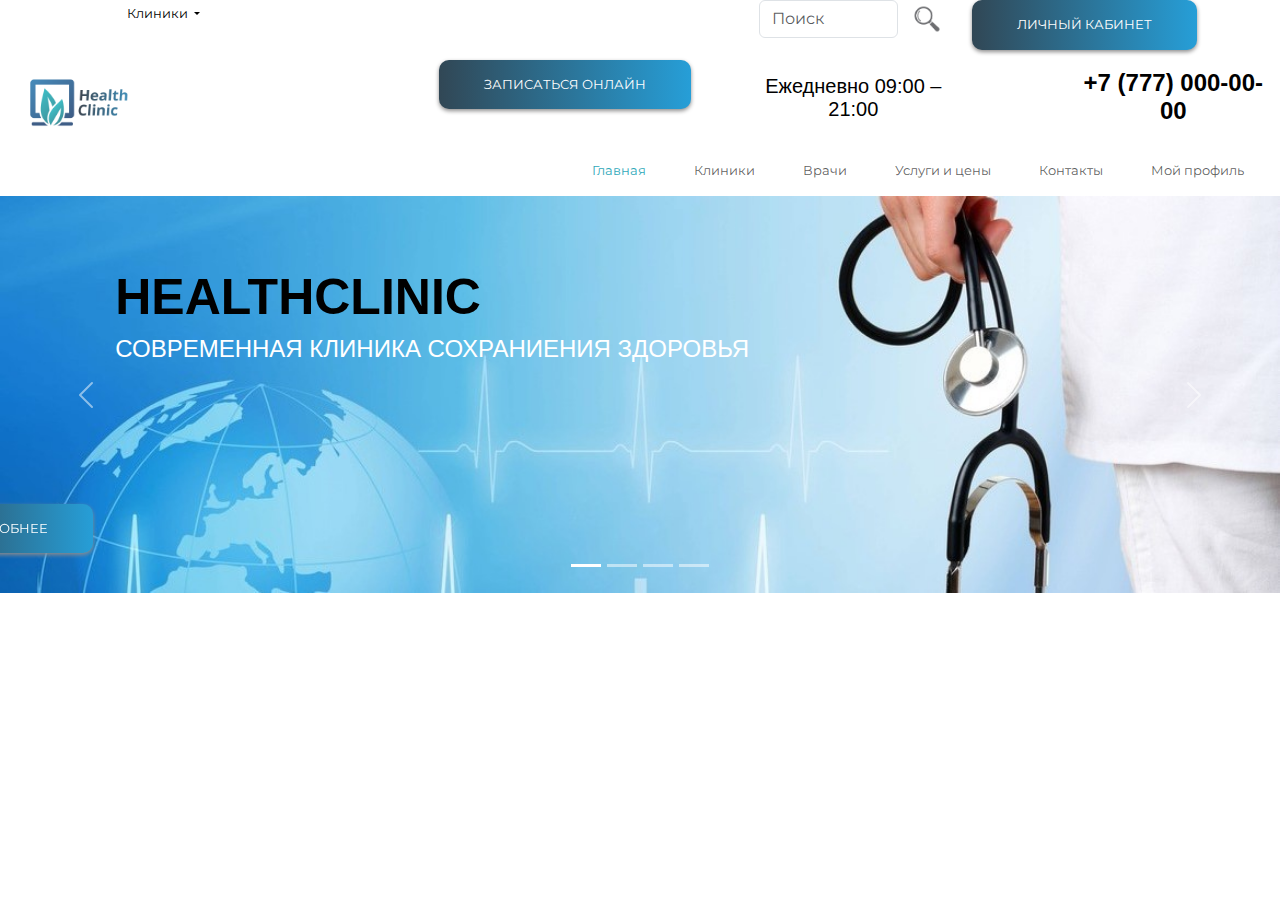
<file: index.html>
<!DOCTYPE html>
<html lang="en">

<head>
  <meta charset="UTF-8">
  <meta name="viewport" content="width=device-width, initial-scale=1.0">

  <link href="https://cdn.jsdelivr.net/npm/bootstrap@5.3.3/dist/css/bootstrap.min.css" rel="stylesheet"
    integrity="sha384-QWTKZyjpPEjISv5WaRU9OFeRpok6YctnYmDr5pNlyT2bRjXh0JMhjY6hW+ALEwIH" crossorigin="anonymous">
  <link rel="stylesheet" href="proj_clinic/source/styles/proj_css.css">
  <title>Document</title>
</head>

<body>
  <header>
    <!-- Верхний контейнер с выпадающим меню и кнопкой - личный кабинет -->
    <div class="container-fluid conteiner-top">
      <div class="row">
        <div class="col-lg-1"></div>
        <div class="col-lg-1">
          <button class="btn btn-secondary btn-sm dropdown-toggle" type="button" data-bs-toggle="dropdown"
            data-bs-auto-close="inside" aria-expanded="false">
            Клиники
            <ul class="dropdown-menu" aria-labelledby="dropdownMenuLink">
              <li><a class="dropdown-item" href="#">Клиника на Уинской 68</a></li>
              <li><a class="dropdown-item" href="#">Клиника на Ленина 10</a></li>
              <li>
                <hr class="dropdown-divider">
              </li>
              <li><a class="dropdown-item" href="#">Детская клиника Малышарик</a></li>
            </ul>
        </div>
        <div class="col-md-5"></div>
        <div class="col-md-2">
          <form class="d-flex" role="search">
            <input class="form-control me-2" type="search" placeholder="Поиск" aria-label="Поиск" margin-top="5px">
            <button class="btn-search" type="button">
              <img class="icon-button" src="proj_clinic\source\files\serchh.png" alt="Поиск" width="30" height="30">
            </button>
          </form>
        </div>
        <div class="col-lg-3">
          <button class="btn-grad" type="button" onClick="location.href='autols.html'">Личный кабинет</button>
        </div>
      </div>
    </div>
    <!-- 2 контейнер с Логотипом, кнопкой онлайн записи, режимом работы, телефоне -->
    <div class="container-fluid conteiner-info">
      <div class="row">
        <div class="col-lg-0"></div>
        <div class="col-lg-2">
          <a class="logo" href="index.html">
            <img src="proj_clinic\source\files\logo.png" href="index.html" alt="Logo" margin-left="100px" width="133"
              height="83" class="d-inline-block align-text-top">
          </a>
        </div>
        <div class="col-lg-2"></div>
        <div class="col-lg-3"><button class="btn-grad" type="button">Записаться онлайн</button> </div>
        <div class="col-lg-2 box-daily"><span class="text-daily">Ежедневно 09:00 – 21:00</span></div>
        <div class="col-lg-1"></div>
        <div class="col-lg-2 box-phon"><span class="text-phon">+7 (777) 000-00-00</span></div>
      </div>
    </div>
    <!-- 3 Navbar -->
    <nav class="navbar navbar-expand-lg bg-white">
      <div class="container-fluid">
        <button class="navbar-toggler" type="button" data-bs-toggle="collapse" data-bs-target="#navbarNav"
          aria-controls="navbarNav" aria-expanded="false" aria-label="Toggle navigation">
          <span class="navbar-toggler-icon"></span>
        </button>
        <div class="collapse navbar-collapse" id="navbarNav">
          <ul class="navbar-nav ms-auto">
            <li class="nav-item">
              <a class="nav-link mx-3 active" aria-current="page" href="index.html">Главная</a>
            </li>
            <li class="nav-item">
              <a class="nav-link mx-3" href="clinic.html">Клиники</a>
            </li>
            <li class="nav-item">
              <a class="nav-link mx-3" href="doctors.html">Врачи</a>
            </li>
            <li class="nav-item">
              <a class="nav-link mx-3" href="uslugas.html">Услуги и цены</a>
            </li>
            <li class="nav-item">
              <a class="nav-link mx-3" href="contact.html">Контакты</a>
            </li>
            <li class="nav-item">
              <a class="nav-link mx-3" href="#">Мой профиль</a>
            </li>
          </ul>
        </div>
      </div>
    </nav>
  </header>
  <!-- Каруселька -->
  <section>
    <div class="conteiner-fluid">
      <div class="row">
        <div class="col-lg-12">
          <div class="row">
            <div id="carouselExampleIndicators" class="carousel slide">
              <div class="carousel-indicators">
                <button type="button" data-bs-target="#carouselExampleIndicators" data-bs-slide-to="0" class="active"
                  aria-current="true" aria-label="Slide 1"></button>
                <button type="button" data-bs-target="#carouselExampleIndicators" data-bs-slide-to="1"
                  aria-label="Slide 2"></button>
                <button type="button" data-bs-target="#carouselExampleIndicators" data-bs-slide-to="2"
                  aria-label="Slide 3"></button>
                <button type="button" data-bs-target="#carouselExampleIndicators" data-bs-slide-to="3"
                  aria-label="Slide 4"></button>
              </div>
              <div class="carousel-inner">
                <div class="carousel-item active">
                  <div class="text-main">
                    <h2 class="maincomplex-info">HealthClinic</h2>
                    <h4>современная клиника сохраниения здоровья</h4>
                  </div>
                  <div class="btn-block">
                    <button class="btn-grad btn-img" type="button">Подробнее</button>
                  </div>
                  <img src="proj_clinic\source\files\main.jpg" class="d-block w-100" alt="...">
                </div>
                <div class="carousel-item">
                  <div class="text-main">
                    <h2 class="complex-info">Счастливая беременность</h2>
                    <h4 class="complex-info">Индивидуальные программы </h4>
                    <h4 class="complex-info">ведения беременности</h4>
                  </div>
                  <div class="btn-block">
                    <button class="btn-grad btn-img" type="button">Подробнее</button>
                  </div>
                  <img src="proj_clinic\source\files\complex-info.jpg" class="d-block w-100" alt="...">
                </div>
                <div class="carousel-item">
                  <div class="text-main">
                    <h2>Здоровый ребенок</h2>
                    <h4>Программы поддержания здоровья</h4>
                    <h4>маленьких пациентов</h4>
                  </div>
                  <div class="btn-block">
                    <button class="btn-grad btn-img" type="button">Подробнее</button>
                  </div>
                  <img src="proj_clinic\source\files\complex-info1.jpg" class="d-block w-100" alt="...">
                </div>
                <div class="carousel-item">
                  <div class="text-main">
                    <h2>Ранняя диагностика заболеваний</h2>
                    <h4>Скрининги</h4>
                    <h4>функциональная и</h4>
                    <h4>лабораторная диагностика</h4>
                  </div>
                  <div class="btn-block">
                    <button class="btn-grad btn-img" type="button">Подробнее</button>
                  </div>
                  <img src="proj_clinic\source\files\lab.jpg" class="d-block w-100" alt="...">
                </div>
              </div>
              <button class="carousel-control-prev" type="button" data-bs-target="#carouselExampleIndicators"
                data-bs-slide="prev">
                <span class="carousel-control-prev-icon" aria-hidden="true"></span>
                <span class="visually-hidden">Previous</span>
              </button>
              <button class="carousel-control-next" type="button" data-bs-target="#carouselExampleIndicators"
                data-bs-slide="next">
                <span class="carousel-control-next-icon" aria-hidden="true"></span>
                <span class="visually-hidden">Next</span>
              </button>
            </div>
          </div>
        </div>
      </div>
    </div>


  </section>

  <footer>


  </footer>



  <script src="https://cdn.jsdelivr.net/npm/bootstrap@5.3.3/dist/js/bootstrap.bundle.min.js"
    integrity="sha384-YvpcrYf0tY3lHB60NNkmXc5s9fDVZLESaAA55NDzOxhy9GkcIdslK1eN7N6jIeHz"
    crossorigin="anonymous"></script>
</body>

</html>
</file>
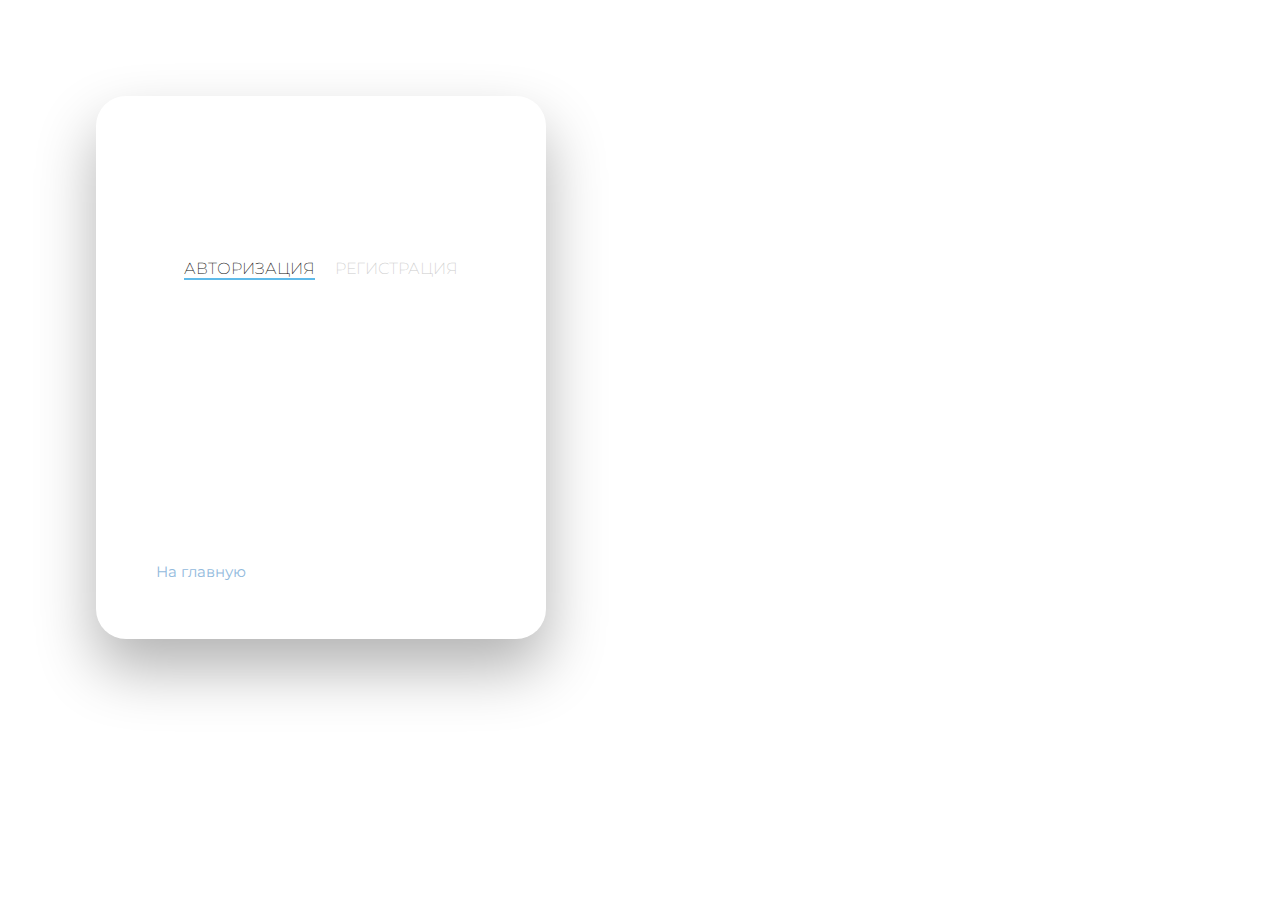
<file: autols.html>
<!DOCTYPE html>
<html lang="en">

<head>
    <meta charset="UTF-8">
    <meta name="viewport" content="width=device-width, initial-scale=1.0">
    <link href="https://cdn.jsdelivr.net/npm/bootstrap@5.3.3/dist/css/bootstrap.min.css" rel="stylesheet"
        integrity="sha384-QWTKZyjpPEjISv5WaRU9OFeRpok6YctnYmDr5pNlyT2bRjXh0JMhjY6hW+ALEwIH" crossorigin="anonymous">
    <link rel="stylesheet" href="proj_clinic/source/styles/autols.css">
    <title>Document</title>
</head>

<body>

    <div class="wrapper fadeInDown">
        <div id="formContent">
            <!-- Icon -->
            <a class="fadeIn first"  href="index.html">
                <img src="proj_clinic\source\files\logo.png"  href="index.html" id="icon" alt="User Icon" />
            </a>

            <!-- Tabs Titles -->
            <h2 class="active" onClick="location.href='autols.html'"> Авторизация </h2>
            <h2 class="inactive underlineHover" onClick="location.href='registration.html'">Регистрация </h2>


            <!-- Login Form -->
            <form>
                <input type="text" id="login" class="fadeIn second" name="login" placeholder="Номер телефона">
                <input type="text" id="password" class="fadeIn third" name="login" placeholder="Пароль">
                <div id="formfogot">
                    <a class="fadeIn fourth" href="#">Забыли пароль?</a>
                </div>
                <input type="submit" class="fadeIn five" value="Войти">
            </form>

            <!-- Remind Passowrd -->
            <div id="formFooter">
                <a class="underlineHover" href="index.html">На главную</a>
            </div>
        </div>

    </div>



    <script src="https://cdn.jsdelivr.net/npm/bootstrap@5.3.3/dist/js/bootstrap.bundle.min.js"
        integrity="sha384-YvpcrYf0tY3lHB60NNkmXc5s9fDVZLESaAA55NDzOxhy9GkcIdslK1eN7N6jIeHz"
        crossorigin="anonymous"></script>
</body>

</html>
</file>
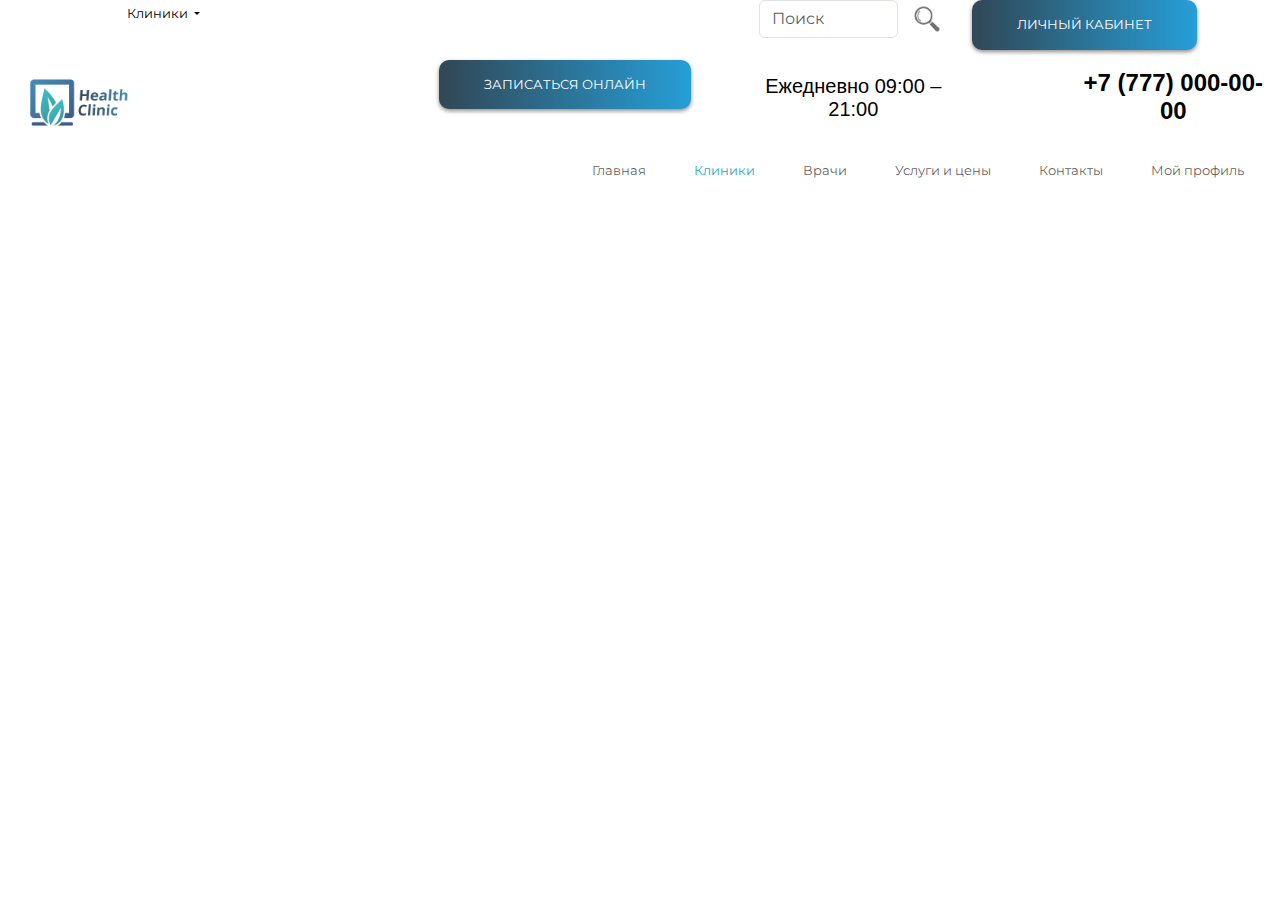
<file: clinic.html>
<!DOCTYPE html>
<html lang="en">

<head>
  <meta charset="UTF-8">
  <meta name="viewport" content="width=device-width, initial-scale=1.0">

  <link href="https://cdn.jsdelivr.net/npm/bootstrap@5.3.3/dist/css/bootstrap.min.css" rel="stylesheet"
    integrity="sha384-QWTKZyjpPEjISv5WaRU9OFeRpok6YctnYmDr5pNlyT2bRjXh0JMhjY6hW+ALEwIH" crossorigin="anonymous">
  <link rel="stylesheet" href="proj_clinic/source/styles/proj_css.css">
  <title>Document</title>
</head>

<body>
  <header>
    <!-- Верхний контейнер с выпадающим меню и кнопкой - личный кабинет -->
    <div class="container-fluid conteiner-top">
      <div class="row">
        <div class="col-lg-1"></div>
        <div class="col-lg-1">
          <button class="btn btn-secondary btn-sm dropdown-toggle" type="button" data-bs-toggle="dropdown"
            data-bs-auto-close="inside" aria-expanded="false">
            Клиники
            <ul class="dropdown-menu" aria-labelledby="dropdownMenuLink">
              <li><a class="dropdown-item" href="#">Клиника на Уинской 68</a></li>
              <li><a class="dropdown-item" href="#">Клиника на Ленина 10</a></li>
              <li>
                <hr class="dropdown-divider">
              </li>
              <li><a class="dropdown-item" href="#">Детская клиника Малышарик</a></li>
            </ul>
        </div>
        <div class="col-md-5"></div>
        <div class="col-md-2">
          <form class="d-flex" role="search">
            <input class="form-control me-2" type="search" placeholder="Поиск" aria-label="Поиск" margin-top="5px">
            <button class="btn-search" type="button">
              <img class="icon-button" src="proj_clinic\source\files\serchh.png" alt="Поиск" width="30" height="30">
            </button>
          </form>
        </div>
        <div class="col-lg-3">
          <button class="btn-grad" type="button" onClick="location.href='autols.html'">Личный кабинет</button>
        </div>
      </div>
    </div>
    <!-- 2 контейнер с Логотипом, кнопкой онлайн записи, режимом работы, телефоне -->
    <div class="container-fluid conteiner-info">
      <div class="row">
        <div class="col-lg-0"></div>
        <div class="col-lg-2">
          <a class="logo" href="index.html">
            <img src="proj_clinic\source\files\logo.png" href="index.html" alt="Logo" margin-left="100px" width="133"
              height="83" class="d-inline-block align-text-top">
          </a>
        </div>
        <div class="col-lg-2"></div>
        <div class="col-lg-3"><button class="btn-grad" type="button">Записаться онлайн</button> </div>
        <div class="col-lg-2 box-daily"><span class="text-daily">Ежедневно 09:00 – 21:00</span></div>
        <div class="col-lg-1"></div>
        <div class="col-lg-2 box-phon"><span class="text-phon">+7 (777) 000-00-00</span></div>
      </div>
    </div>
    <!-- 3 Navbar -->
    <nav class="navbar navbar-expand-lg bg-white">
      <div class="container-fluid">
        <button class="navbar-toggler" type="button" data-bs-toggle="collapse" data-bs-target="#navbarNav"
          aria-controls="navbarNav" aria-expanded="false" aria-label="Toggle navigation">
          <span class="navbar-toggler-icon"></span>
        </button>
        <div class="collapse navbar-collapse" id="navbarNav">
          <ul class="navbar-nav ms-auto">
            <li class="nav-item">
              <a class="nav-link mx-3 " aria-current="page" href="index.html">Главная</a>
            </li>
            <li class="nav-item">
              <a class="nav-link mx-3 active" href="clinic.html">Клиники</a>
            </li>
            <li class="nav-item">
              <a class="nav-link mx-3" href="doctors.html">Врачи</a>
            </li>
            <li class="nav-item">
              <a class="nav-link mx-3" href="uslugas.html">Услуги и цены</a>
            </li>
            <li class="nav-item">
              <a class="nav-link mx-3" href="contact.html">Контакты</a>
            </li>
            <li class="nav-item">
              <a class="nav-link mx-3" href="#">Мой профиль</a>
            </li>
          </ul>
        </div>
      </div>
    </nav>
  </header>
 
  <section>
    <div class="conteiner-fluid">    
    </div>


  </section>

  <footer>


  </footer>



  <script src="https://cdn.jsdelivr.net/npm/bootstrap@5.3.3/dist/js/bootstrap.bundle.min.js"
    integrity="sha384-YvpcrYf0tY3lHB60NNkmXc5s9fDVZLESaAA55NDzOxhy9GkcIdslK1eN7N6jIeHz"
    crossorigin="anonymous"></script>
</body>

</html>
</file>
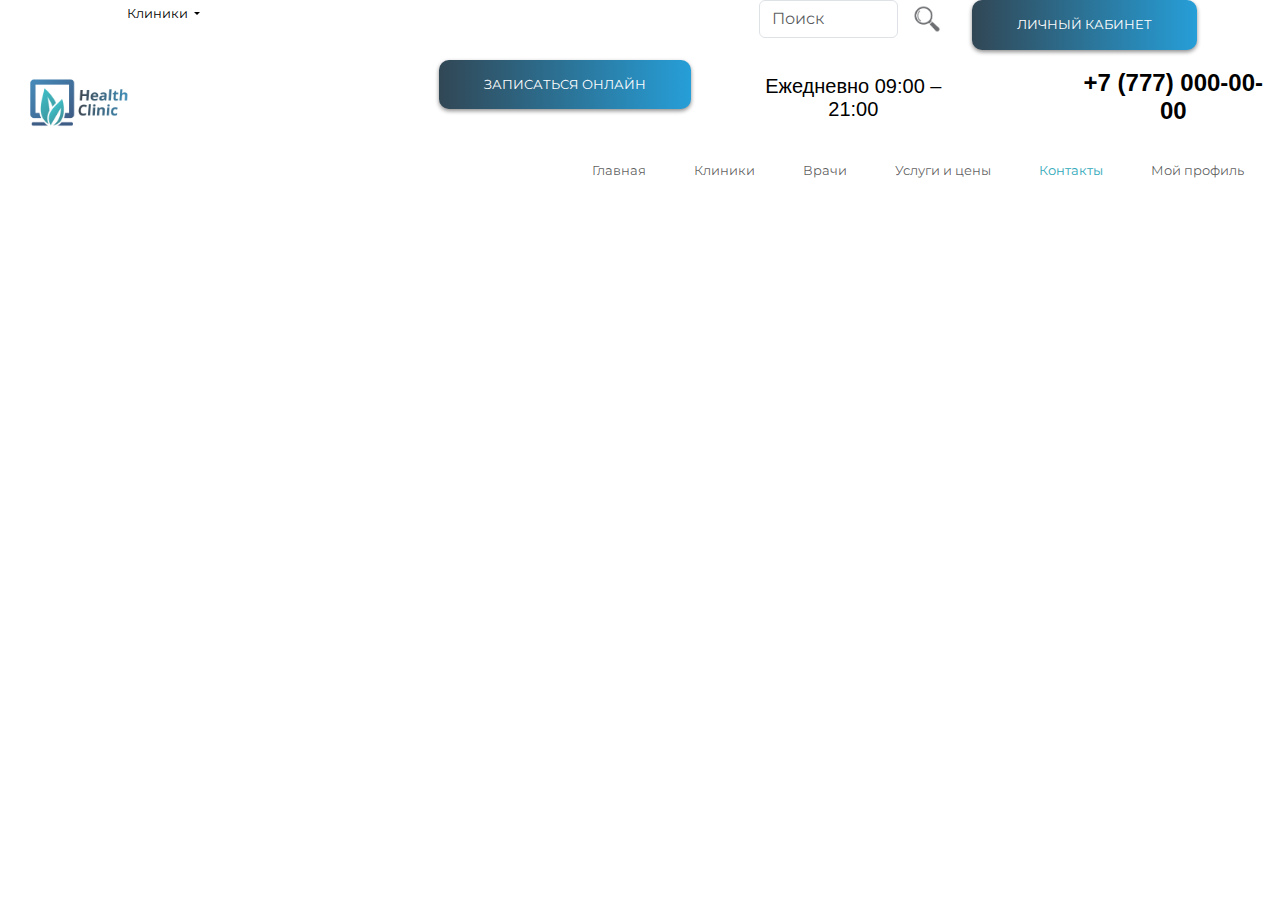
<file: contact.html>
<!DOCTYPE html>
<html lang="en">

<head>
  <meta charset="UTF-8">
  <meta name="viewport" content="width=device-width, initial-scale=1.0">

  <link href="https://cdn.jsdelivr.net/npm/bootstrap@5.3.3/dist/css/bootstrap.min.css" rel="stylesheet"
    integrity="sha384-QWTKZyjpPEjISv5WaRU9OFeRpok6YctnYmDr5pNlyT2bRjXh0JMhjY6hW+ALEwIH" crossorigin="anonymous">
  <link rel="stylesheet" href="proj_clinic/source/styles/proj_css.css">
  <title>Document</title>
</head>

<body>
  <header>
    <!-- Верхний контейнер с выпадающим меню и кнопкой - личный кабинет -->
    <div class="container-fluid conteiner-top">
      <div class="row">
        <div class="col-lg-1"></div>
        <div class="col-lg-1">
          <button class="btn btn-secondary btn-sm dropdown-toggle" type="button" data-bs-toggle="dropdown"
            data-bs-auto-close="inside" aria-expanded="false">
            Клиники
            <ul class="dropdown-menu" aria-labelledby="dropdownMenuLink">
              <li><a class="dropdown-item" href="#">Клиника на Уинской 68</a></li>
              <li><a class="dropdown-item" href="#">Клиника на Ленина 10</a></li>
              <li>
                <hr class="dropdown-divider">
              </li>
              <li><a class="dropdown-item" href="#">Детская клиника Малышарик</a></li>
            </ul>
        </div>
        <div class="col-md-5"></div>
        <div class="col-md-2">
          <form class="d-flex" role="search">
            <input class="form-control me-2" type="search" placeholder="Поиск" aria-label="Поиск" margin-top="5px">
            <button class="btn-search" type="button">
              <img class="icon-button" src="proj_clinic\source\files\serchh.png" alt="Поиск" width="30" height="30">
            </button>
          </form>
        </div>
        <div class="col-lg-3">
          <button class="btn-grad" type="button" onClick="location.href='autols.html'">Личный кабинет</button>
        </div>
      </div>
    </div>
    <!-- 2 контейнер с Логотипом, кнопкой онлайн записи, режимом работы, телефоне -->
    <div class="container-fluid conteiner-info">
      <div class="row">
        <div class="col-lg-0"></div>
        <div class="col-lg-2">
          <a class="logo" href="index.html">
            <img src="proj_clinic\source\files\logo.png" href="index.html" alt="Logo" margin-left="100px" width="133"
              height="83" class="d-inline-block align-text-top">
          </a>
        </div>
        <div class="col-lg-2"></div>
        <div class="col-lg-3"><button class="btn-grad" type="button">Записаться онлайн</button> </div>
        <div class="col-lg-2 box-daily"><span class="text-daily">Ежедневно 09:00 – 21:00</span></div>
        <div class="col-lg-1"></div>
        <div class="col-lg-2 box-phon"><span class="text-phon">+7 (777) 000-00-00</span></div>
      </div>
    </div>
    <!-- 3 Navbar -->
    <nav class="navbar navbar-expand-lg bg-white">
      <div class="container-fluid">
        <button class="navbar-toggler" type="button" data-bs-toggle="collapse" data-bs-target="#navbarNav"
          aria-controls="navbarNav" aria-expanded="false" aria-label="Toggle navigation">
          <span class="navbar-toggler-icon"></span>
        </button>
        <div class="collapse navbar-collapse" id="navbarNav">
          <ul class="navbar-nav ms-auto">
            <li class="nav-item">
              <a class="nav-link mx-3 " aria-current="page" href="index.html">Главная</a>
            </li>
            <li class="nav-item">
              <a class="nav-link mx-3 " href="clinic.html">Клиники</a>
            </li>
            <li class="nav-item">
              <a class="nav-link mx-3" href="doctors.html">Врачи</a>
            </li>
            <li class="nav-item">
              <a class="nav-link mx-3" href="uslugas.html">Услуги и цены</a>
            </li>
            <li class="nav-item">
              <a class="nav-link mx-3 active" href="contact.html">Контакты</a>
            </li>
            <li class="nav-item">
              <a class="nav-link mx-3" href="#">Мой профиль</a>
            </li>
          </ul>
        </div>
      </div>
    </nav>
  </header>
 
  <section>
    <div class="conteiner-fluid">    
    </div>


  </section>

  <footer>


  </footer>



  <script src="https://cdn.jsdelivr.net/npm/bootstrap@5.3.3/dist/js/bootstrap.bundle.min.js"
    integrity="sha384-YvpcrYf0tY3lHB60NNkmXc5s9fDVZLESaAA55NDzOxhy9GkcIdslK1eN7N6jIeHz"
    crossorigin="anonymous"></script>
</body>

</html>
</file>
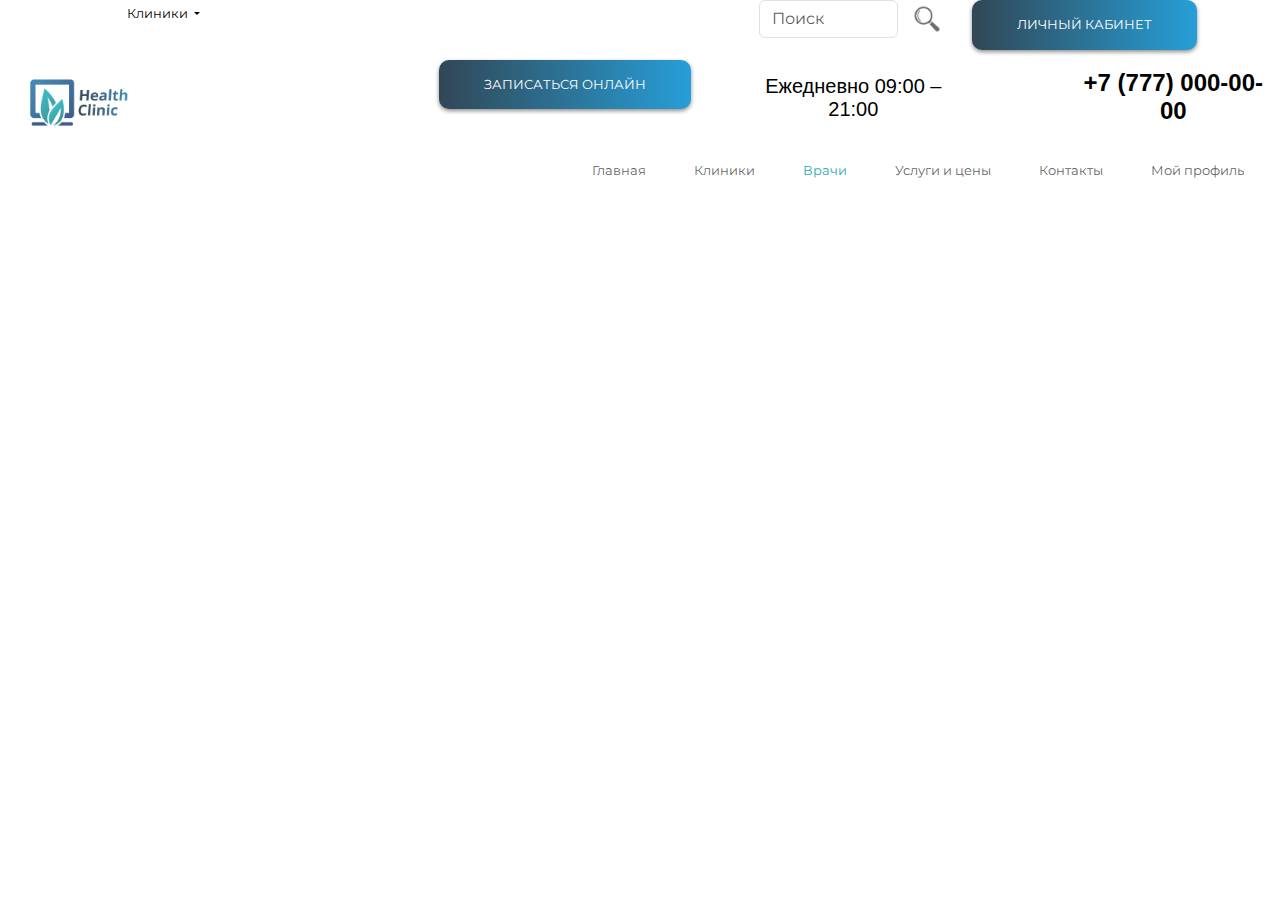
<file: doctors.html>
<!DOCTYPE html>
<html lang="en">

<head>
  <meta charset="UTF-8">
  <meta name="viewport" content="width=device-width, initial-scale=1.0">

  <link href="https://cdn.jsdelivr.net/npm/bootstrap@5.3.3/dist/css/bootstrap.min.css" rel="stylesheet"
    integrity="sha384-QWTKZyjpPEjISv5WaRU9OFeRpok6YctnYmDr5pNlyT2bRjXh0JMhjY6hW+ALEwIH" crossorigin="anonymous">
  <link rel="stylesheet" href="proj_clinic/source/styles/proj_css.css">
  <title>Document</title>
</head>

<body>
  <header>
    <!-- Верхний контейнер с выпадающим меню и кнопкой - личный кабинет -->
    <div class="container-fluid conteiner-top">
      <div class="row">
        <div class="col-lg-1"></div>
        <div class="col-lg-1">
          <button class="btn btn-secondary btn-sm dropdown-toggle" type="button" data-bs-toggle="dropdown"
            data-bs-auto-close="inside" aria-expanded="false">
            Клиники
            <ul class="dropdown-menu" aria-labelledby="dropdownMenuLink">
              <li><a class="dropdown-item" href="#">Клиника на Уинской 68</a></li>
              <li><a class="dropdown-item" href="#">Клиника на Ленина 10</a></li>
              <li>
                <hr class="dropdown-divider">
              </li>
              <li><a class="dropdown-item" href="#">Детская клиника Малышарик</a></li>
            </ul>
        </div>
        <div class="col-md-5"></div>
        <div class="col-md-2">
          <form class="d-flex" role="search">
            <input class="form-control me-2" type="search" placeholder="Поиск" aria-label="Поиск" margin-top="5px">
            <button class="btn-search" type="button">
              <img class="icon-button" src="proj_clinic\source\files\serchh.png" alt="Поиск" width="30" height="30">
            </button>
          </form>
        </div>
        <div class="col-lg-3">
          <button class="btn-grad" type="button" onClick="location.href='autols.html'">Личный кабинет</button>
        </div>
      </div>
    </div>
    <!-- 2 контейнер с Логотипом, кнопкой онлайн записи, режимом работы, телефоне -->
    <div class="container-fluid conteiner-info">
      <div class="row">
        <div class="col-lg-0"></div>
        <div class="col-lg-2">
          <a class="logo" href="index.html">
            <img src="proj_clinic\source\files\logo.png" href="index.html" alt="Logo" margin-left="100px" width="133"
              height="83" class="d-inline-block align-text-top">
          </a>
        </div>
        <div class="col-lg-2"></div>
        <div class="col-lg-3"><button class="btn-grad" type="button">Записаться онлайн</button> </div>
        <div class="col-lg-2 box-daily"><span class="text-daily">Ежедневно 09:00 – 21:00</span></div>
        <div class="col-lg-1"></div>
        <div class="col-lg-2 box-phon"><span class="text-phon">+7 (777) 000-00-00</span></div>
      </div>
    </div>
    <!-- 3 Navbar -->
    <nav class="navbar navbar-expand-lg bg-white">
      <div class="container-fluid">
        <button class="navbar-toggler" type="button" data-bs-toggle="collapse" data-bs-target="#navbarNav"
          aria-controls="navbarNav" aria-expanded="false" aria-label="Toggle navigation">
          <span class="navbar-toggler-icon"></span>
        </button>
        <div class="collapse navbar-collapse" id="navbarNav">
          <ul class="navbar-nav ms-auto">
            <li class="nav-item">
              <a class="nav-link mx-3 " aria-current="page" href="index.html">Главная</a>
            </li>
            <li class="nav-item">
              <a class="nav-link mx-3 " href="clinic.html">Клиники</a>
            </li>
            <li class="nav-item">
              <a class="nav-link mx-3 active" href="doctors.html">Врачи</a>
            </li>
            <li class="nav-item">
              <a class="nav-link mx-3 " href="uslugas.html">Услуги и цены</a>
            </li>
            <li class="nav-item">
              <a class="nav-link mx-3" href="contact.html">Контакты</a>
            </li>
            <li class="nav-item">
              <a class="nav-link mx-3" href="#">Мой профиль</a>
            </li>
          </ul>
        </div>
      </div>
    </nav>
  </header>
 
  <section>
    <div class="conteiner-fluid">    
    </div>


  </section>

  <footer>


  </footer>



  <script src="https://cdn.jsdelivr.net/npm/bootstrap@5.3.3/dist/js/bootstrap.bundle.min.js"
    integrity="sha384-YvpcrYf0tY3lHB60NNkmXc5s9fDVZLESaAA55NDzOxhy9GkcIdslK1eN7N6jIeHz"
    crossorigin="anonymous"></script>
</body>

</html>
</file>
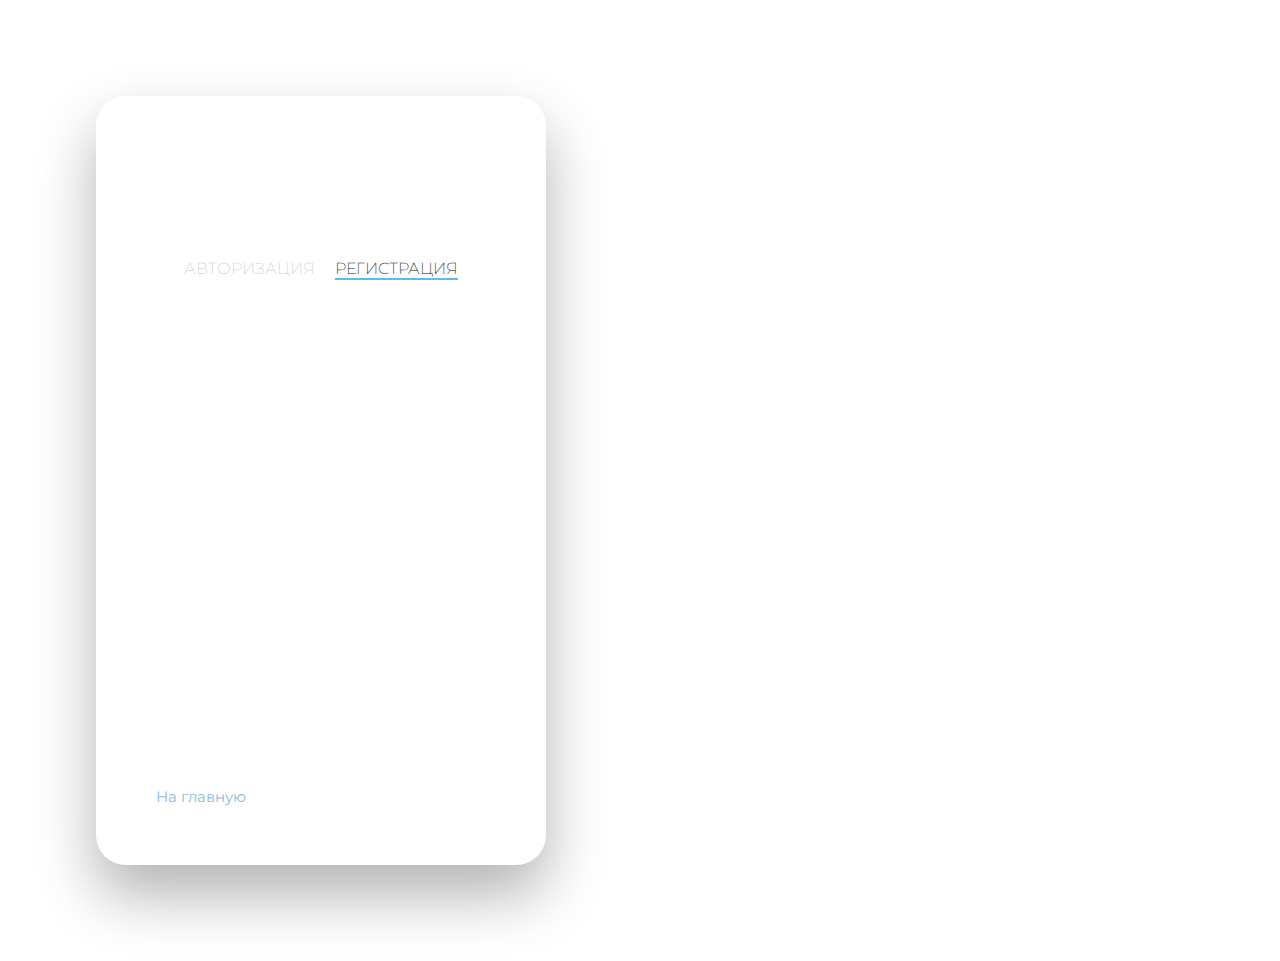
<file: registration.html>
<!DOCTYPE html>
<html lang="en">

<head>
    <meta charset="UTF-8">
    <meta name="viewport" content="width=device-width, initial-scale=1.0">
    <link href="https://cdn.jsdelivr.net/npm/bootstrap@5.3.3/dist/css/bootstrap.min.css" rel="stylesheet"
        integrity="sha384-QWTKZyjpPEjISv5WaRU9OFeRpok6YctnYmDr5pNlyT2bRjXh0JMhjY6hW+ALEwIH" crossorigin="anonymous">
    <link rel="stylesheet" href="proj_clinic/source/styles/autols.css">
    <title>Document</title>
</head>

<body>

    <div class="wrapper fadeInDown">
        <div id="formContent">
            <!-- Icon -->
            <a class="fadeIn first" href="index.html">
                <img src="proj_clinic\source\files\logo.png" href="index.html" id="icon" alt="User Icon" />
            </a>

            <!-- Tabs Titles -->
            <h2 class="inactive underlineHover" onClick="location.href='autols.html'"> Авторизация </h2>
            <h2 class="active" onClick="location.href='registration.html'">Регистрация </h2>


            <!-- Login Form -->
            <form>
                <input type="text" id="login" class="fadeIn second" name="login" placeholder="Фамилия">
                <input type="text" id="password" class="fadeIn third" name="login" placeholder="Имя">
                <input type="text" id="password" class="fadeIn third" name="login" placeholder="Отчество">
                <input type="text" id="password" class="fadeIn third" name="login" placeholder="Пол">
                <input type="text" id="password" class="fadeIn third" name="login" placeholder="Дата рождения">
                <input type="text" id="password" class="fadeIn third" name="login" placeholder="Телефон">
                <input type="text" id="password" class="fadeIn third" name="login" placeholder="e-mail">
                <input type="text" id="password" class="fadeIn third" name="login" placeholder="Пароль">
                <input type="submit" class="fadeIn five" value="Зарегистрироваться">
            </form>

            <!-- Remind Passowrd -->
            <div id="formFooter">
                <a class="underlineHover" href="index.html">На главную</a>
            </div>
        </div>

    </div>



    <script src="https://cdn.jsdelivr.net/npm/bootstrap@5.3.3/dist/js/bootstrap.bundle.min.js"
        integrity="sha384-YvpcrYf0tY3lHB60NNkmXc5s9fDVZLESaAA55NDzOxhy9GkcIdslK1eN7N6jIeHz"
        crossorigin="anonymous"></script>
</body>

</html>
</file>
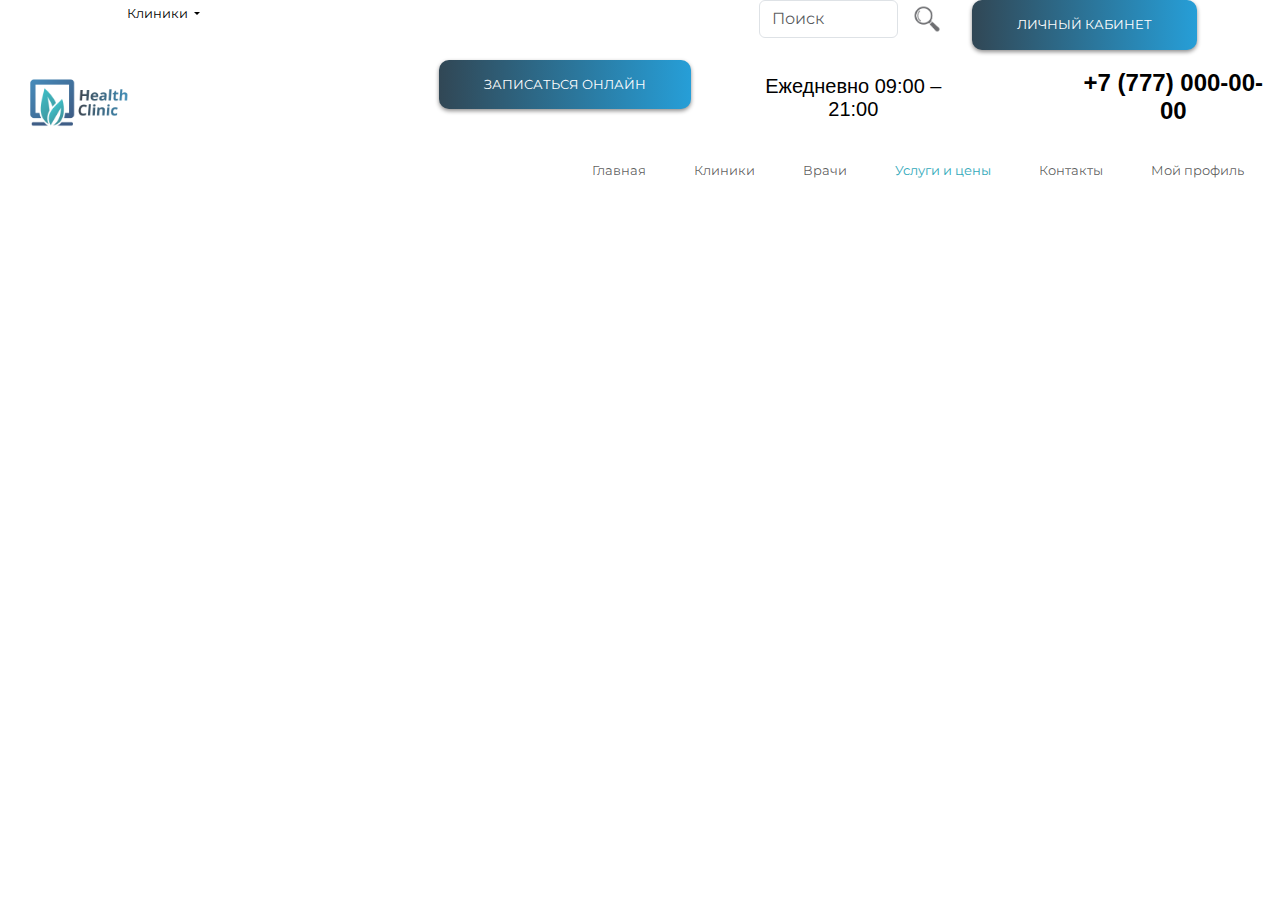
<file: uslugas.html>
<!DOCTYPE html>
<html lang="en">

<head>
  <meta charset="UTF-8">
  <meta name="viewport" content="width=device-width, initial-scale=1.0">

  <link href="https://cdn.jsdelivr.net/npm/bootstrap@5.3.3/dist/css/bootstrap.min.css" rel="stylesheet"
    integrity="sha384-QWTKZyjpPEjISv5WaRU9OFeRpok6YctnYmDr5pNlyT2bRjXh0JMhjY6hW+ALEwIH" crossorigin="anonymous">
  <link rel="stylesheet" href="proj_clinic/source/styles/proj_css.css">
  <title>Document</title>
</head>

<body>
  <header>
    <!-- Верхний контейнер с выпадающим меню и кнопкой - личный кабинет -->
    <div class="container-fluid conteiner-top">
      <div class="row">
        <div class="col-lg-1"></div>
        <div class="col-lg-1">
          <button class="btn btn-secondary btn-sm dropdown-toggle" type="button" data-bs-toggle="dropdown"
            data-bs-auto-close="inside" aria-expanded="false">
            Клиники
            <ul class="dropdown-menu" aria-labelledby="dropdownMenuLink">
              <li><a class="dropdown-item" href="#">Клиника на Уинской 68</a></li>
              <li><a class="dropdown-item" href="#">Клиника на Ленина 10</a></li>
              <li>
                <hr class="dropdown-divider">
              </li>
              <li><a class="dropdown-item" href="#">Детская клиника Малышарик</a></li>
            </ul>
        </div>
        <div class="col-md-5"></div>
        <div class="col-md-2">
          <form class="d-flex" role="search">
            <input class="form-control me-2" type="search" placeholder="Поиск" aria-label="Поиск" margin-top="5px">
            <button class="btn-search" type="button">
              <img class="icon-button" src="proj_clinic\source\files\serchh.png" alt="Поиск" width="30" height="30">
            </button>
          </form>
        </div>
        <div class="col-lg-3">
          <button class="btn-grad" type="button" onClick="location.href='autols.html'">Личный кабинет</button>
        </div>
      </div>
    </div>
    <!-- 2 контейнер с Логотипом, кнопкой онлайн записи, режимом работы, телефоне -->
    <div class="container-fluid conteiner-info">
      <div class="row">
        <div class="col-lg-0"></div>
        <div class="col-lg-2">
          <a class="logo" href="index.html">
            <img src="proj_clinic\source\files\logo.png" href="index.html" alt="Logo" margin-left="100px" width="133"
              height="83" class="d-inline-block align-text-top">
          </a>
        </div>
        <div class="col-lg-2"></div>
        <div class="col-lg-3"><button class="btn-grad" type="button">Записаться онлайн</button> </div>
        <div class="col-lg-2 box-daily"><span class="text-daily">Ежедневно 09:00 – 21:00</span></div>
        <div class="col-lg-1"></div>
        <div class="col-lg-2 box-phon"><span class="text-phon">+7 (777) 000-00-00</span></div>
      </div>
    </div>
    <!-- 3 Navbar -->
    <nav class="navbar navbar-expand-lg bg-white">
      <div class="container-fluid">
        <button class="navbar-toggler" type="button" data-bs-toggle="collapse" data-bs-target="#navbarNav"
          aria-controls="navbarNav" aria-expanded="false" aria-label="Toggle navigation">
          <span class="navbar-toggler-icon"></span>
        </button>
        <div class="collapse navbar-collapse" id="navbarNav">
          <ul class="navbar-nav ms-auto">
            <li class="nav-item">
              <a class="nav-link mx-3 " aria-current="page" href="index.html">Главная</a>
            </li>
            <li class="nav-item">
              <a class="nav-link mx-3 " href="clinic.html">Клиники</a>
            </li>
            <li class="nav-item">
              <a class="nav-link mx-3" href="doctors.html">Врачи</a>
            </li>
            <li class="nav-item">
              <a class="nav-link mx-3 active" href="uslugas.html">Услуги и цены</a>
            </li>
            <li class="nav-item">
              <a class="nav-link mx-3" href="contact.html">Контакты</a>
            </li>
            <li class="nav-item">
              <a class="nav-link mx-3" href="#">Мой профиль</a>
            </li>
          </ul>
        </div>
      </div>
    </nav>
  </header>
 
  <section>
    <div class="conteiner-fluid">    
    </div>


  </section>

  <footer>


  </footer>



  <script src="https://cdn.jsdelivr.net/npm/bootstrap@5.3.3/dist/js/bootstrap.bundle.min.js"
    integrity="sha384-YvpcrYf0tY3lHB60NNkmXc5s9fDVZLESaAA55NDzOxhy9GkcIdslK1eN7N6jIeHz"
    crossorigin="anonymous"></script>
</body>

</html>
</file>
<file: proj_clinic/source/styles/proj_css.css>
@import url('https://fonts.googleapis.com/css?family=Montserrat&display=swap');
body{
  font-family: Montserrat,sans-serif;
}

.navbar .nav-link.active {
    color: rgb(49, 169, 186);
}

.navbar-nav {
    font-size: small;
}

.btn.btn-secondary {
    margin-left: 0%;
    background-color: rgb(255, 255, 255);
    border: none;
    color: black;
    font-size: small;
}

.dropdown-menu:hover {
    background-color: rgb(255, 255, 255);
}

.dropdown-menu {
    font-size: small;
}

.dropdown-item {
    color: black;
}

.dropdown-item:focus {
    background-color: rgb(49, 169, 186);
}

.btn-grad {
    background-image: linear-gradient(to right, #314755 0%, #26a0da 51%, #314755 100%);  
    padding: 15px 45px;
    text-align: center;
    text-transform: uppercase;
    transition: 0.5s;
    background-size: 200% auto;
    color: white;
    box-shadow: 0 0 20px #eee;
    border-radius: 10px;
    display: block;
    border: none;
    font-size: small;
    box-shadow: 0px 2px 4px #8e8d8d;
}

.btn-grad:hover {
    background: rgb(1, 134, 144);
    cursor: pointer;
}

.btn-grad:active {
    background: rgb(255, 255, 255);
    color: white;
    transition: 1ms;
}

.box-phon {
    display: flex;
    justify-content: center;
    align-items: center;
    text-align: center;
    font: caption;
    font-size: 24px;
    color: black;
    margin-bottom: 10px;
    font-weight: bold;
}

.box-daily {
    display: flex;
    justify-content: center;
    align-items: center;
    text-align: center;
    font: caption;
    font-size: 20px;
    color: black;
    margin-bottom: 9px;
}

.form {
    margin: 10px;
    padding: 15px 45px;
    text-align: center;
    text-transform: uppercase;
    transition: 0.5s;
}

.form-control {
    background-color: none;
}
.btn-search{
    border-style: none;
    background-color: transparent;
    border-radius: 10px;
}

.btn-search:active{    
    margin-top: 7%;   
}

.conteiner-info {
    margin-top: 10px;
    height: auto;
}

.container * {
    text-align: center;
}

.btn-block {
    position: absolute;
    bottom: 40px;
    right: 1137px;
    padding-left:50px;
    padding-right: 50px;
}

.carousel-inner{
    position: relative;
}

.text-main{
    position: absolute;
    background-color:transparent;
    font-family: Revalia, sans-serif;
    color: white;
    top: 18%;
    left: 9%;
    text-align:tleft;
    text-transform: uppercase;
}

.maincomplex-info {  
    color: rgb(0, 0, 0);
    font-weight: bold;
    font-size: 50px;
};
</file>
<file: proj_clinic/source/styles/autols.css>
@import url('https://fonts.googleapis.com/css?family=Montserrat&display=swap');
body{
  font-family: Montserrat,sans-serif;
    position: relative;
    background-image: url(https://st33.stblizko.ru/images/product/579/006/400_original.jpg);
    background-size: no-repeat;
    background-size: cover;
    position: relative;
    display: flex;
    min-height: 10vh;
    flex-direction: column;
    align-items: center;
    justify-content: center;
    gap: 1rem;
    background-size: cover;
    background-position: center;
    background-repeat: no-repeat;
    padding: 1rem;
}

a {
    color: #92badd;
    display:inline-block;
    text-decoration: none;
    font-weight: 400;
    text-align: center;
  }
  
  h2 {
    text-align: center;
    font-size: 16px;
    font-weight: 200;
    text-transform: uppercase;
    display:inline-block;
    margin: 40px 8px 10px 8px; 
    color: #cccccc;
  }


  /* STRUCTURE */
  
  .wrapper {
    display: flex;
    align-items: left;
    flex-direction: column; 
    justify-content: center;
    width: 100%;
    min-height: 100%;
    padding: 80px;
    
  }
  
   #formContent {
   -webkit-border-radius: 10px 10px 10px 10px;
    border-radius: 30px;
    background: #fff;
    width: 90%;
    max-width: 450px;
    padding: 20px;
    width: 90%;
    position: relative;
    -webkit-box-shadow: 0 30px 60px 0 rgba(0,0,0,0.3);
    box-shadow: 0 30px 60px 0 rgba(0,0,0,0.3);
    text-align: center;
  }
  
  #formFooter {  
    margin-top: 5px;
    margin-left: 40px;
    margin-bottom: 34px;
    text-align: left;
    font-size: 15px;  
  }

  #formfogot {  
    margin-top: 10px;
    margin-left: 40px;
    margin-bottom: 40px;
    text-align: left;
    font-size: 15px;  
  }
    
  /* TABS */
  
  h2.inactive {
    color: #cccccc;
  }
  
  h2.active {
    color: #0d0d0d;
    border-bottom: 2px solid #5fbae9;
  }
    
  /* FORM TYPOGRAPHY*/
  
  input[type=button], input[type=submit], input[type=reset]  {
    background-color: #56baed;
    border: none;
    color: white;
    padding: 10px 22px;
    text-align: center;
    text-decoration: none;
    display: inline-block;
    text-transform: uppercase;
    font-size: 18px;
    width: 85%;
    -webkit-box-shadow: 0 10px 30px 0 rgba(95,186,233,0.4);
    box-shadow: 0 10px 30px 0 rgba(95,186,233,0.4);
    -webkit-border-radius: 10px 10px 10px 10px;
    border-radius: 10px;
    margin: 22px ;
    -webkit-transition: all 0.3s ease-in-out;
    -moz-transition: all 0.3s ease-in-out;
    -ms-transition: all 0.3s ease-in-out;
    -o-transition: all 0.3s ease-in-out;
    transition: all 0.3s ease-in-out;
  }
  
  input[type=button]:hover, input[type=submit]:hover, input[type=reset]:hover  {
    background-color: #39ace7;
  }
  
  input[type=button]:active, input[type=submit]:active, input[type=reset]:active  {
    -moz-transform: scale(0.95);
    -webkit-transform: scale(0.95);
    -o-transform: scale(0.95);
    -ms-transform: scale(0.95);
    transform: scale(0.95);
  }
  
  input[type=text] {
    border: 1px solid  #c9c7c7;
    color: #0d0d0d;
    padding: 10px 22px;
    text-align: left;
    text-decoration: none;
    display: inline-block;
    font-size: 16px;
    margin: 2px;
    width: 85%;
   
    -webkit-transition: all 0.5s ease-in-out;
    -moz-transition: all 0.5s ease-in-out;
    -ms-transition: all 0.5s ease-in-out;
    -o-transition: all 0.5s ease-in-out;
    transition: all 0.5s ease-in-out;
    -webkit-border-radius: 5px 5px 5px 5px;
    border-radius: 10px;
  }
  
  input[type=text]:focus {
    background-color: #fff;
    border-bottom: 2px solid #5fbae9;
    border-top:none;
    border-left:none;
    border-right:none;
  }
  
  input[type=text]:placeholder {
    color: #cccccc;    
  }
  
  
  /* ANIMATIONS */
  
  /* Simple CSS3 Fade-in-down Animation */
  .fadeInDown {
    -webkit-animation-name: fadeInDown;
    animation-name: fadeInDown;
    -webkit-animation-duration: 1s;
    animation-duration: 1s;
    -webkit-animation-fill-mode: both;
    animation-fill-mode: both;
  }
  
  @-webkit-keyframes fadeInDown {
    0% {
      opacity: 0;
      -webkit-transform: translate3d(0, -100%, 0);
      transform: translate3d(0, -100%, 0);
    }
    100% {
      opacity: 1;
      -webkit-transform: none;
      transform: none;
    }
  }
  
  @keyframes fadeInDown {
    0% {
      opacity: 0;
      -webkit-transform: translate3d(0, -100%, 0);
      transform: translate3d(0, -100%, 0);
    }
    100% {
      opacity: 1;
      -webkit-transform: none;
      transform: none;
    }
  }
  
  /* Simple CSS3 Fade-in Animation */
  @-webkit-keyframes fadeIn { from { opacity:0; } to { opacity:1; } }
  @-moz-keyframes fadeIn { from { opacity:0; } to { opacity:1; } }
  @keyframes fadeIn { from { opacity:0; } to { opacity:1; } }
  
  .fadeIn {
    opacity:0;
    -webkit-animation:fadeIn ease-in 1;
    -moz-animation:fadeIn ease-in 1;
    animation:fadeIn ease-in 1;
  
    -webkit-animation-fill-mode:forwards;
    -moz-animation-fill-mode:forwards;
    animation-fill-mode:forwards;
  
    -webkit-animation-duration:1s;
    -moz-animation-duration:1s;
    animation-duration:1s;
  }
  
  .fadeIn.first {
    -webkit-animation-delay: 0.4s;
    -moz-animation-delay: 0.4s;
    animation-delay: 0.4s;
  }
  
  .fadeIn.second {
    -webkit-animation-delay: 0.6s;
    -moz-animation-delay: 0.6s;
    animation-delay: 0.6s;
  }
  
  .fadeIn.third {
    -webkit-animation-delay: 0.8s;
    -moz-animation-delay: 0.8s;
    animation-delay: 0.8s;
  }
  
  .fadeIn.fourth {
    -webkit-animation-delay: 1s;
    -moz-animation-delay: 1s;
    animation-delay: 1s;
  }

  .fadeIn.five {
    -webkit-animation-delay: 1.2s;
    -moz-animation-delay: 1.2s;
    animation-delay: 1.2s;
  }
  
  /* Simple CSS3 Fade-in Animation */
  .underlineHover:after, .fadeIn.fourth:after  {
    display: block;
    left: 0;
    bottom: -10px;
    width: 0;
    height: 2px;
    background-color: #56baed;
    content: "";
    transition: width 0.2s;
  }
  .underlineHover:after, .fadeIn.fourth:after  {
    display: block;
    left: 0;
    bottom: -10px;
    width: 0;
    height: 2px;
    background-color: #56baed;
    content: "";
    transition: width 0.2s;
  }
  
  .underlineHover:hover, .fadeIn.fourth:hover{
    color: #434242;
  }
  
  .underlineHover:hover:after, .fadeIn.fourth:hover:after{
    width: 100%;
  }
  
  
  
  /* OTHERS */
  
  *:focus {
      outline: none;
  } 
  
  #icon {
    width:40%;
  }
</file>
